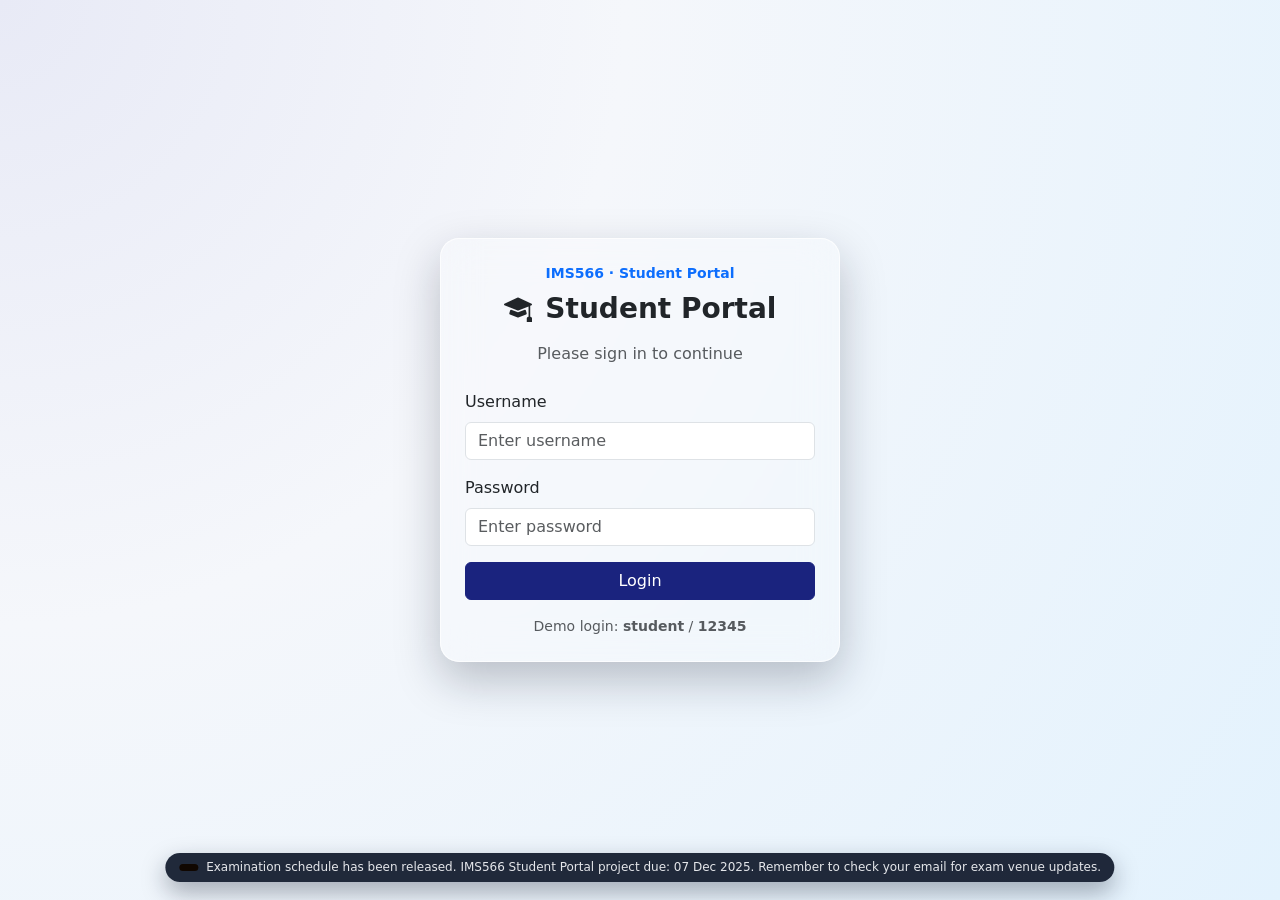
<file: index.html>
<!DOCTYPE html>
<html lang="en">
<head>
    <meta charset="UTF-8">
    <meta name="viewport" content="width=device-width, initial-scale=1.0">
    <title>Student Portal - Login</title>

    <!-- Bootstrap 5 CSS -->
    <link 
      href="https://cdn.jsdelivr.net/npm/bootstrap@5.3.3/dist/css/bootstrap.min.css" 
      rel="stylesheet"
    >

    <!-- Bootstrap Icons -->
<link
  rel="stylesheet"
  href="https://cdn.jsdelivr.net/npm/bootstrap-icons@1.11.3/font/bootstrap-icons.css"
/>


    <link rel="stylesheet" href="assets/css/style.css">

</head>
<body class="bg-auth page-transition">

    <!-- Centered login card -->
    <div class="container d-flex justify-content-center align-items-center min-vh-100">
        <div class="card login-card p-4 fade-in-up" style="max-width: 400px; width: 100%;">
            <div class="text-center mb-2 text-primary fw-semibold small">
  IMS566 · Student Portal
</div>
            <h3 class="text-center mb-3">
  <i class="bi bi-mortarboard-fill me-1"></i>
  Student Portal
</h3>
            <p class="text-center text-muted mb-4">Please sign in to continue</p>

            <!-- Error message (hidden at first) -->
            <div id="loginError" class="alert alert-danger d-none" role="alert">
                Invalid username or password. Please try again.
            </div>

            <!-- Login form -->
            <form id="loginForm">
                <div class="mb-3">
                    <label for="username" class="form-label">Username</label>
                    <input 
                      type="text" 
                      class="form-control" 
                      id="username" 
                      placeholder="Enter username" 
                      required
                    >
                </div>

                <div class="mb-3">
                    <label for="password" class="form-label">Password</label>
                    <input 
                      type="password" 
                      class="form-control" 
                      id="password" 
                      placeholder="Enter password" 
                      required
                    >
                </div>

                <button type="submit" class="btn btn-primary w-100">
                    Login
                </button>
            </form>

            <p class="mt-3 mb-0 text-muted small text-center">
                Demo login: <strong>student</strong> / <strong>12345</strong>
            </p>
        </div>
    </div>

    <!-- Bootstrap JS -->
    <script 
      src="https://cdn.jsdelivr.net/npm/bootstrap@5.3.3/dist/js/bootstrap.bundle.min.js">
    </script>

        <!-- App JS -->
    <script src="assets/js/app.js"></script>

      <!-- Login notification ticker -->
  <div class="login-ticker">
    <div class="ticker-label"></div>
    <div class="ticker-text">
      <span>Examination schedule has been released. </span>
      <span>IMS566 Student Portal project due: 07 Dec 2025. </span>
      <span>Remember to check your email for exam venue updates. </span>
    </div>
  </div>
</body>

</body>
</html>
</file>
<file: assets/css/style.css>
/* ===========================
   GLOBAL LAYOUT & BACKGROUND
   =========================== */

html, body {
  height: 100%;
}

body {
  margin: 0;
  display: flex;
  flex-direction: column;
  font-family: system-ui, -apple-system, BlinkMacSystemFont, "Segoe UI", sans-serif;
  background-color: #f5f7fb; /* soft light background */
}

/* Make main content grow, footer stays at bottom */
main.container {
  flex: 1 0 auto;
}

footer {
  flex-shrink: 0;
}

/* ===========================
   COLOR PALETTE (UiTM-ish)
   =========================== */
/* Override Bootstrap primary color to a deeper blue/purple */

.bg-primary {
  background-color: #1a237e !important; /* deep blue */
}

.btn-primary {
  background-color: #1a237e !important;
  border-color: #1a237e !important;
}

.btn-primary:hover,
.btn-primary:focus {
  background-color: #283593 !important; /* slightly lighter on hover */
  border-color: #283593 !important;
}

.table-primary {
  --bs-table-bg: #e8eaf6;
  --bs-table-border-color: #c5cae9;
}

/* ===========================
   NAVBAR STYLING
   =========================== */

.navbar-brand {
  font-weight: 600;
  letter-spacing: 0.02em;
}

.navbar .nav-link {
  font-size: 0.95rem;
  padding-left: 0.9rem;
  padding-right: 0.9rem;
}

.navbar .nav-link.active {
  font-weight: 600;
  border-bottom: 2px solid #ffca28; /* golden underline for active page */
}

.navbar .nav-link:hover {
  opacity: 0.9;
}

/* ===========================
   CARDS & DASHBOARD FEEL
   =========================== */

.card {
  border-radius: 0.75rem;
  border: 1px solid rgba(0, 0, 0, 0.04);
  box-shadow: 0 0.4rem 0.9rem rgba(15, 23, 42, 0.06);
  transition: transform 0.15s ease, box-shadow 0.15s ease;
}

.card:hover {
  transform: translateY(-2px);
  box-shadow: 0 0.7rem 1.4rem rgba(15, 23, 42, 0.12);
}

/* Make big numbers on dashboard look nice */
.card .display-6 {
  font-weight: 600;
}

/* ===========================
   DARK THEME – TABLES & CARDS
   =========================== */

/* Card header text (eg. "ACADEMIC PERFORMANCE") */
body.dark-theme .card-header {
  background-color: #020617;
  color: #f9fafb !important;
}

/* Card background (so table blends nicely) */
body.dark-theme .card {
  background-color: #020617;
}

/* Base table colours in dark mode */
body.dark-theme .table {
  background-color: transparent;
  color: #e5e7eb;
  border-color: rgba(148, 163, 184, 0.35);
}

/* Header row */
body.dark-theme .table thead th {
  background-color: #020617 !important;
  color: #f9fafb !important;
  border-color: rgba(148, 163, 184, 0.5);
}

/* All body rows */
body.dark-theme .table tbody tr {
  background-color: #020617 !important;
}

/* Text in cells */
body.dark-theme .table tbody td,
body.dark-theme .table tbody th {
  color: #e5e7eb !important;
}

/* Optional: subtle row separation */
body.dark-theme .table tbody tr + tr td,
body.dark-theme .table tbody tr + tr th {
  border-top-color: rgba(148, 163, 184, 0.35);
}


/* ===========================
   PROFILE PAGE
   =========================== */

.profile-avatar {
  width: 110px;
  height: 110px;
  border-radius: 50%;
  overflow: hidden;
  background: linear-gradient(135deg, #1a237e, #3949ab);
  display: flex;
  align-items: center;
  justify-content: center;
  box-shadow: 0 12px 30px rgba(15, 23, 42, 0.35);
  margin: 0 auto; /* <-- THIS centers your image */
}


.profile-avatar img {
  width: 100%;
  height: 100%;
  object-fit: cover;
}


.profile-name {
  font-weight: 700;
}

.profile-badge {
  display: inline-flex;
  align-items: center;
  gap: 0.25rem;
  padding: 0.15rem 0.6rem;
  font-size: 0.78rem;
  font-weight: 600;

  /* FIX → make text darker */
  color: #475569 !important; /* slate-600, very readable */

  background: #f1f5f9; /* light slate-100 badge background */
  border-radius: 6px;
}


.profile-section-title {
  font-size: 0.9rem;
  text-transform: uppercase;
  letter-spacing: 0.1em;
  color: #90a4ae;
}

.profile-list dt {
  font-weight: 600;
  color: #455a64;
}

.profile-list dd {
  margin-bottom: 0.4rem;
}


/* ===========================
   LOGIN PAGE
   =========================== */

.login-card {
  border-radius: 1rem;
}

/* Slightly lighter page background for login so card pops out */
body.bg-light {
  background-color: #eef1f7 !important;
}

/* ===========================
   FOOTER
   =========================== */

footer {
  background-color: #ffffff;
  border-top: 1px solid rgba(15, 23, 42, 0.08);
}

footer .text-muted {
  color: #90a4ae !important;
}

/* ===========================
   AUTH PAGE (LOGIN) STYLING
   =========================== */

.bg-auth {
  min-height: 100vh;
  display: flex;
  align-items: center;
  justify-content: center;
  /* soft diagonal gradient */
  background: radial-gradient(circle at top left, #e8eaf6 0, #f5f7fb 40%, #e3f2fd 100%);
}

/* Glassmorphism login card */
.login-card {
  border-radius: 1.2rem;
  background: rgba(255, 255, 255, 0.22);
  box-shadow: 0 18px 45px rgba(15, 23, 42, 0.25);
  backdrop-filter: blur(18px);
  -webkit-backdrop-filter: blur(18px);
  border: 1px solid rgba(255, 255, 255, 0.7);
}

/* Slightly bigger title on login */
.login-card h3 {
  font-weight: 700;
}

/* ===========================
   DASHBOARD HERO
   =========================== */

.dashboard-hero {
  padding: 1.25rem 1.5rem;
  border-radius: 1.25rem;
  background: linear-gradient(135deg, #1a237e, #3949ab);
  color: #e8eaf6;
  box-shadow: 0 18px 40px rgba(26, 35, 126, 0.35);
}

.hero-kicker {
  font-size: 0.8rem;
  letter-spacing: 0.14em;
  text-transform: uppercase;
  opacity: 0.8;
}

.hero-title {
  font-weight: 700;
}

.hero-sub {
  font-size: 0.9rem;
  opacity: 0.9;
}

.hero-pill {
  min-width: 160px;
  padding: 0.75rem 1rem;
  border-radius: 999px;
  background-color: rgba(255, 255, 255, 0.12);
  color: #ffffff;
  border: 1px solid rgba(255, 255, 255, 0.35);
}

/* ===========================
   SIMPLE FADE-IN ANIMATION
   =========================== */

@keyframes fadeInUp {
  from {
    opacity: 0;
    transform: translateY(12px);
  }
  to {
    opacity: 1;
    transform: translateY(0);
  }
}

.fade-in-up {
  opacity: 0;
  animation: fadeInUp 0.6s ease-out forwards;
}

.delay-1 {
  animation-delay: 0.1s;
}

.delay-2 {
  animation-delay: 0.2s;
}

.delay-3 {
  animation-delay: 0.3s;
}

/* Stats cards (dashboard) */

.stat-card-icon {
  width: 36px;
  height: 36px;
  border-radius: 999px;
  display: inline-flex;
  align-items: center;
  justify-content: center;
  background-color: rgba(255, 255, 255, 0.32);
  margin-bottom: 0.5rem;
}

.stat-card-icon i {
  font-size: 1.2rem;
  color: #1a237e;
}

.delay-4 {
  animation-delay: 0.4s;
}

/* ===========================
   COURSES PAGE
   =========================== */

.course-card {
  border-radius: 0.9rem;
  box-shadow: 0 6px 20px rgba(0, 0, 0, 0.06);
  transition: transform 0.2s ease, box-shadow 0.2s ease;
}

.course-card:hover {
  transform: translateY(-4px);
  box-shadow: 0 12px 28px rgba(0, 0, 0, 0.12);
}

.course-icon {
  width: 42px;
  height: 42px;
  background: rgba(26, 35, 126, 0.12);
  border-radius: 999px;
  display: flex;
  align-items: center;
  justify-content: center;
  color: #1a237e;
  font-size: 1.25rem;
  margin-bottom: 0.75rem;
}

.course-detail-label {
  font-size: 0.78rem;
  font-weight: 600;
  text-transform: uppercase;
  color: #78909c;
}

.course-detail-value {
  font-size: 0.93rem;
  color: #37474f;
}

/* ===========================
   GRADES PAGE
   =========================== */

/* Hover highlight */
.grades-table tbody tr:hover {
  background-color: #f5f7ff;
  transition: background-color 0.2s ease;
}

/* Grade badge styling */
.grade-badge {
  padding: 0.25rem 0.6rem;
  border-radius: 999px;
  font-size: 0.8rem;
  font-weight: 600;
  color: white;
}

/* Grade colors */
.grade-Aplus { background-color: #1e88e5; }   /* Blue */
.grade-A { background-color: #43a047; }       /* Green */
.grade-Aminus { background-color: #66bb6a; }
.grade-Bplus { background-color: #fbc02d; }   /* Yellow */
.grade-B { background-color: #ffa726; }       /* Orange */
.grade-C { background-color: #ef5350; }       /* Red */

/* Section title */
.grades-title {
  font-size: 0.9rem;
  text-transform: uppercase;
  letter-spacing: 0.1em;
  font-weight: 600;
  color: #78909c;
}

/* ===========================
   PAGE TRANSITIONS
   =========================== */

.page-transition {
  opacity: 0;
  animation: fadeIn 0.45s ease forwards;
}

@keyframes fadeIn {
  from { opacity: 0; }
  to { opacity: 1; }
}

.fade-out {
  animation: fadeOut 0.35s ease forwards;
}

@keyframes fadeOut {
  from { opacity: 1; }
  to { opacity: 0; }
}

/* ===========================
   DARK THEME
   =========================== */

body.dark-theme {
  background-color: #020617;
  color: #e5e7eb;
}

/* Make main headings readable in dark mode */
body.dark-theme h1,
body.dark-theme .h1,
body.dark-theme .h2,
body.dark-theme .h3 {
  color: #080e1c;
}

body.dark-theme h1,
body.dark-theme .h1 {
  color: #0f0404 !important;
}


/* Navbar */
body.dark-theme .navbar.bg-primary {
  background-color: #020617 !important;
  border-bottom: 1px solid #111827;
}

/* Dashboard hero */
body.dark-theme .dashboard-hero {
  background: radial-gradient(circle at top left, #020617 0, #020617 45%, #020617 100%);
  color: #e5e7eb;
  box-shadow: 0 18px 40px rgba(0, 0, 0, 0.85);
}



/* Make hero text bright in dark mode */
body.dark-theme .dashboard-hero,
body.dark-theme .dashboard-hero .hero-title,
body.dark-theme .dashboard-hero .hero-sub,
body.dark-theme .dashboard-hero .hero-kicker {
  color: #f9fafb !important;
}


/* Cards */
body.dark-theme .card {
  background-color: #020617;
  border-color: #111827;
  box-shadow: 0 12px 32px rgba(0, 0, 0, 0.85);
  color: #e5e7eb;
}

/* Text muted in dark mode */
body.dark-theme .text-muted {
  color: #9ca3af !important;
}

/* Tables */
body.dark-theme .table {
  background-color: #020617;
  color: #e5e7eb;
}

body.dark-theme .table-primary {
  --bs-table-bg: #111827;
  --bs-table-border-color: #1f2937;
  color: #e5e7eb;
}

/* Footer */
body.dark-theme footer {
  background-color: #020617;
  border-top-color: #111827;
}

/* Login background & card in dark mode */
body.dark-theme.bg-auth {
  background: radial-gradient(circle at top, #020617 0, #020617 40%, #020617 100%);
}

body.dark-theme .login-card {
  background: rgba(15, 23, 42, 0.9);
  border-color: #111827;
}

/* Course cards hover slightly lighter in dark */
body.dark-theme .course-card:hover {
  box-shadow: 0 14px 32px rgba(15, 23, 42, 1);
}

/* Profile avatar tweak */
body.dark-theme .profile-avatar {
  box-shadow: 0 12px 34px rgba(0, 0, 0, 1);
}

/* ===========================
   DARK THEME – TABLES & GRADES
   =========================== */

/* Make card headers (e.g. "ACADEMIC PERFORMANCE") brighter in dark mode */
body.dark-theme .card-header {
  color: #f9fafb !important;
}

/* Table text (headers + cells) */
body.dark-theme .table thead th,
body.dark-theme .table tbody td {
  color: #e5e7eb !important;
}

/* Subtle row striping so rows don’t blend into background */
body.dark-theme .table tbody tr:nth-child(odd) {
  background-color: rgba(15, 23, 42, 0.9);
}

body.dark-theme .table tbody tr:nth-child(even) {
  background-color: rgba(15, 23, 42, 0.98);
}

/* Table borders in dark mode */
body.dark-theme .table > :not(caption) > * > * {
  border-color: rgba(148, 163, 184, 0.4);
}


/* ===========================
   DASHBOARD EXTRA WIDGETS
   =========================== */

.progress-ring-wrapper {
  max-width: 160px;
  margin: 0 auto;
}

/* Upcoming deadlines list */
.deadlines-list li {
  display: flex;
  justify-content: space-between;
  align-items: baseline;
  padding: 0.4rem 0;
  border-bottom: 1px dashed rgba(148, 163, 184, 0.4);
  font-size: 0.9rem;
}

.deadlines-list li:last-child {
  border-bottom: none;
}

.deadline-course {
  font-weight: 500;
  color: #0f172a;
}

.deadline-date {
  font-size: 0.8rem;
  color: #64748b;
}

/* Dark mode tweaks */
body.dark-theme .deadlines-list li {
  border-bottom-color: rgba(148, 163, 184, 0.3);
}

body.dark-theme .deadline-course {
  color: #e5e7eb;
}

body.dark-theme .deadline-date {
  color: #9ca3af;
}

/* =========================================
   DARK MODE FIX — FORCE TABLE ROW COLORS
   ========================================= */
body.dark-theme table.table {
  color: #f1f5f9 !important; /* Light text */
}

body.dark-theme table.table thead th {
  background-color: #0f172a !important; /* Dark header */
  color: #f8fafc !important;
  border-color: #334155 !important;
}

body.dark-theme table.table tbody tr {
  background-color: #1e293b !important; /* Dark row background */
}

body.dark-theme table.table tbody td,
body.dark-theme table.table tbody th {
  color: #e2e8f0 !important; /* Light text in rows */
  border-color: #334155 !important;
}

/* =========================================
   DARK MODE – IMPROVE CARD TEXT CONTRAST
   ========================================= */

/* Make all card text a bit brighter in dark mode */
body.dark-theme .card {
  color: #e5e7eb; /* light grey */
}

/* Labels like "CREDIT HOURS", "STATUS" that use text-muted/small */
body.dark-theme .card .text-muted,
body.dark-theme .card small,
body.dark-theme .card .card-subtitle {
  color: #cbd5f5 !important; /* softer light blue-grey */
}

/* Course titles/headings on cards */
body.dark-theme .card .card-title,
body.dark-theme .card h5,
body.dark-theme .card h6 {
  color: #f9fafb !important; /* almost white */
}

/* ===========================
   CORNER RIBBON (ANIMATED)
   =========================== */

.corner-ribbon {
  width: 180px;
  background: #17256b;
  position: fixed;
  top: 110px;                /* below navbar so it doesn't cover it */
  right: -45px;
  text-align: center;
  line-height: 45px;
  letter-spacing: 1px;
  color: #fff;
  font-weight: 600;
  transform: rotate(45deg);
  box-shadow: 0 0 10px rgba(0, 0, 0, 0.3);
  z-index: 999;
  border-radius: 4px;

  /* animation */
  opacity: 0;
  animation: ribbonSlideIn 0.9s ease-out forwards;
  animation-delay: 0.4s;
}

.corner-ribbon a {
  display: block;
  color: #fff;
  text-decoration: none;
}

/* Dark mode variant */
body.dark-theme .corner-ribbon {
  background: hsl(244, 75%, 31%);
  box-shadow: 0 0 14px rgba(15, 23, 42, 0.9);
}

/* Slide + fade in animation */
@keyframes ribbonSlideIn {
  0% {
    opacity: 0;
    transform: translateX(80px) rotate(45deg);
  }
  100% {
    opacity: 1;
    transform: translateX(0) rotate(45deg);
  }
}

/* ===========================
   LOGIN PAGE TICKER
   =========================== */

.login-ticker {
  position: fixed;
  left: 50%;
  bottom: 18px;
  transform: translateX(-50%);
  display: inline-flex;
  align-items: center;
  gap: 0.5rem;
  padding: 0.35rem 0.85rem;
  border-radius: 999px;
  background: rgba(15, 23, 42, 0.92);
  color: #e5e7eb;
  font-size: 0.75rem;
  box-shadow: 0 10px 25px rgba(15, 23, 42, 0.35);
  overflow: hidden;
  max-width: 90%;
  z-index: 900;
}

.ticker-label {
  font-size: 0.7rem;
  text-transform: uppercase;
  letter-spacing: 0.08em;
  font-weight: 600;
  padding: 0.2rem 0.6rem;
  border-radius: 999px;
  background: #100701;
  color: #111827;
  flex-shrink: 0;
}

.ticker-text {
  white-space: nowrap;
  display: inline-block;
  animation: tickerScroll 20s linear infinite;
}

/* make text scroll from right to left */
@keyframes tickerScroll {
  0% {
    transform: translateX(0);
  }
  100% {
    transform: translateX(-50%);
  }
}

/* Dark mode tweak if you ever use it on other pages */
body.dark-theme .login-ticker {
  background: rgba(15, 23, 42, 0.98);
}
</file>
